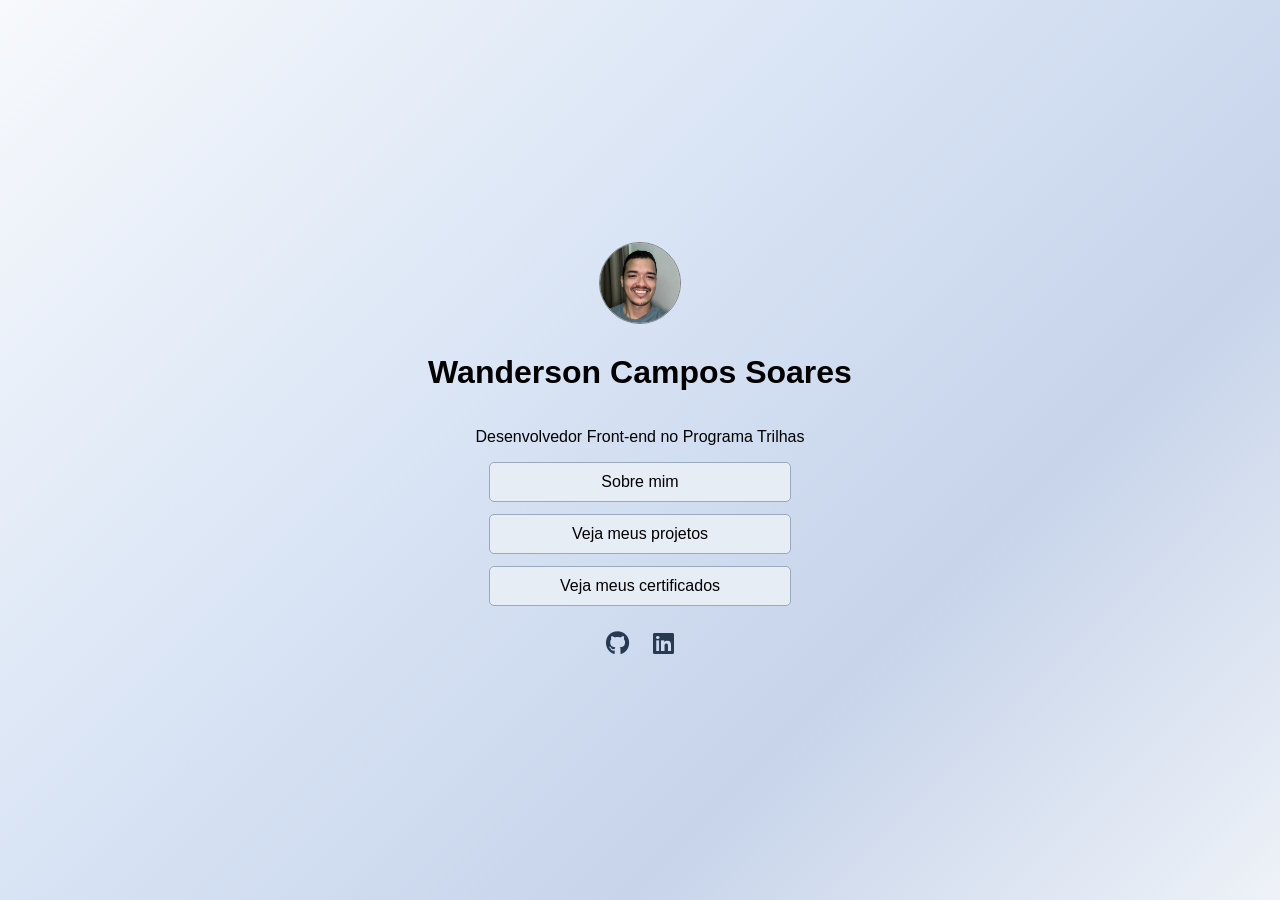
<file: index.html>
<!DOCTYPE html>
<html lang="pt-BR">
<head>
    <meta charset="UTF-8">
    <meta name="viewport" content="width=device-width, initial-scale=1.0">
    <title>Meu Portfólio</title>
    <link rel="stylesheet" href="style.css">
    <link rel="stylesheet" href="https://cdnjs.cloudflare.com/ajax/libs/font-awesome/6.7.2/css/all.min.css">

</head>
<body class="pagina-inicial">
    
    <img src="imagens/perfil.jpg"
     alt="Foto de perfil de Wanderson"
     class="foto-perfil">

    <h1>Wanderson Campos Soares</h1>
    <p>Desenvolvedor Front-end no Programa Trilhas</p>

<nav>
    <a href="sobre.html">Sobre mim</a>
    <a href="projetos.html">Veja meus projetos</a>
    <a href="https://drive.google.com/drive/folders/1-jO_p8kAjBrhwzfWqB0lQCyQIT3-XR3G?usp=sharing"
   target="_blank"
   rel="noopener noreferrer">
    Veja meus certificados
</a>

</nav>

<footer class="redes-sociais">
    <a href="https://github.com/wander3251"
       target="_blank"
       rel="noopener noreferrer"
       aria-label="Meu GitHub">
        <i class="fa-brands fa-github" aria-hidden="true"></i>
    </a>

    <a href="https://www.linkedin.com/in/wandersoncampossoares/"
       target="_blank"
       rel="noopener noreferrer"
       aria-label="Meu LinkedIn">
        <i class="fa-brands fa-linkedin" aria-hidden="true"></i>
    </a>
</footer>

</body>
</html>
</file>
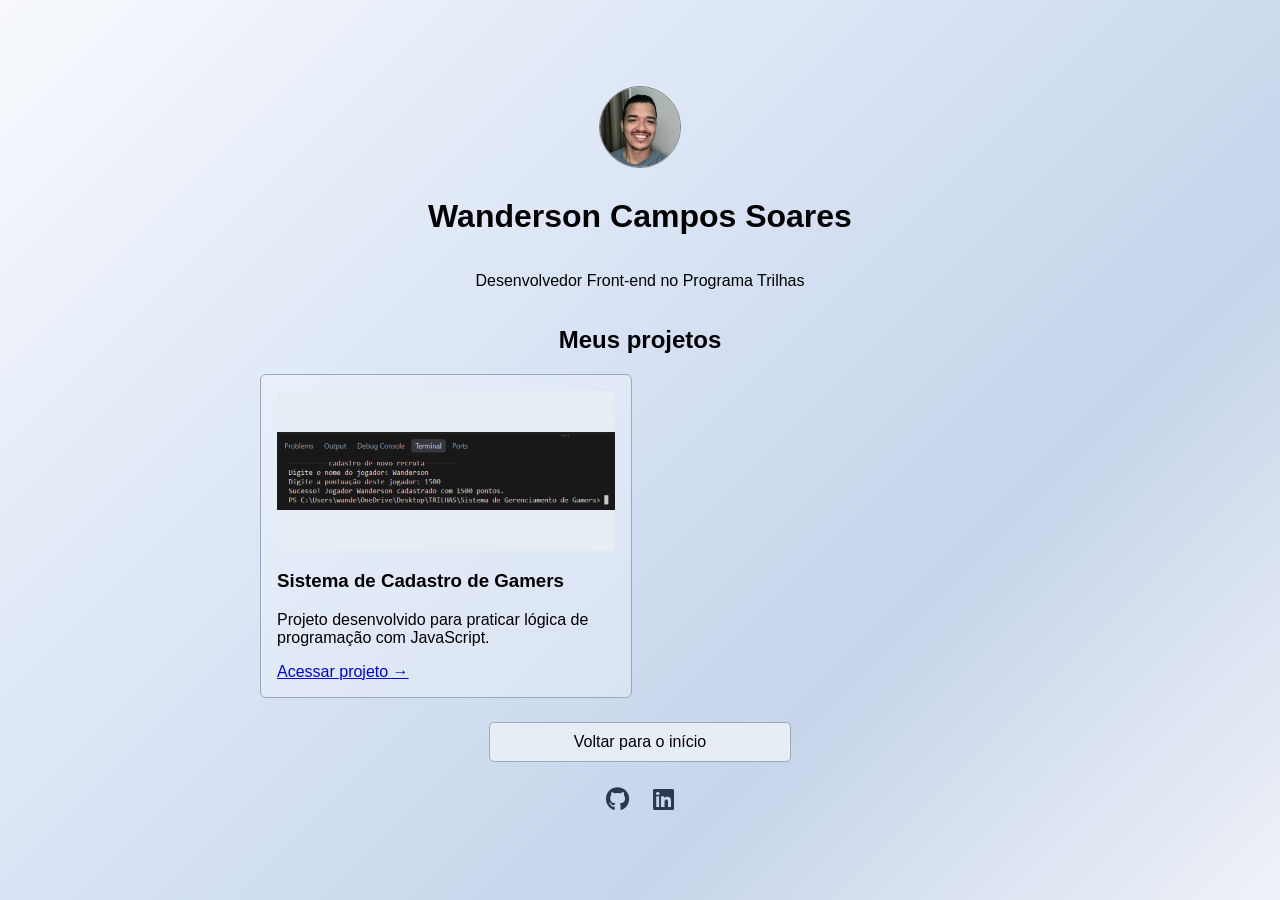
<file: projetos.html>
<!DOCTYPE html>
<html lang="pt-BR">
<head>
    <meta charset="UTF-8">
    <meta name="viewport" content="width=device-width, initial-scale=1.0">
    <title>Meus Projetos</title>
    <link rel="stylesheet" href="https://cdnjs.cloudflare.com/ajax/libs/font-awesome/6.7.2/css/all.min.css">
    <link rel="stylesheet" href="style.css">

</head>
<body class="pagina-projetos">
    
    <img src="imagens/perfil.jpg"
     alt="Foto de perfil de Wanderson"
     class="foto-perfil">

    <h1>Wanderson Campos Soares</h1>

    <p>Desenvolvedor Front-end no Programa Trilhas</p>


<main class="conteudo-projetos">
    <h2>Meus projetos</h2>

    <section class="grade-projetos">

        <article class="card-projeto">
            
    <div class="capa-projeto">
    <img
        src="imagens/cadastro-gamers.png"
        alt="Sistema de Cadastro de Gamers executado no terminal"
    ></div>


            <h3>Sistema de Cadastro de Gamers</h3>

            <p>
                Projeto desenvolvido para praticar
                lógica de programação com JavaScript.
            </p>

            
<a href="https://github.com/wander3251/sistema-cadastro-gamers"
   target="_blank"
   rel="noopener noreferrer">
    Acessar projeto →
</a>

        </article>

    </section>
</main>


    <nav>
        <a href="index.html">Voltar para o início</a>
    </nav>
    
<footer class="redes-sociais">
    <a href="https://github.com/wander3251"
       target="_blank"
       rel="noopener noreferrer"
       aria-label="Meu GitHub">
        <i class="fa-brands fa-github" aria-hidden="true"></i>
    </a>

    <a href="https://www.linkedin.com/in/wandersoncampossoares/"
       target="_blank"
       rel="noopener noreferrer"
       aria-label="Meu LinkedIn">
        <i class="fa-brands fa-linkedin" aria-hidden="true"></i>
    </a>
</footer>

</body>
</html>
</file>
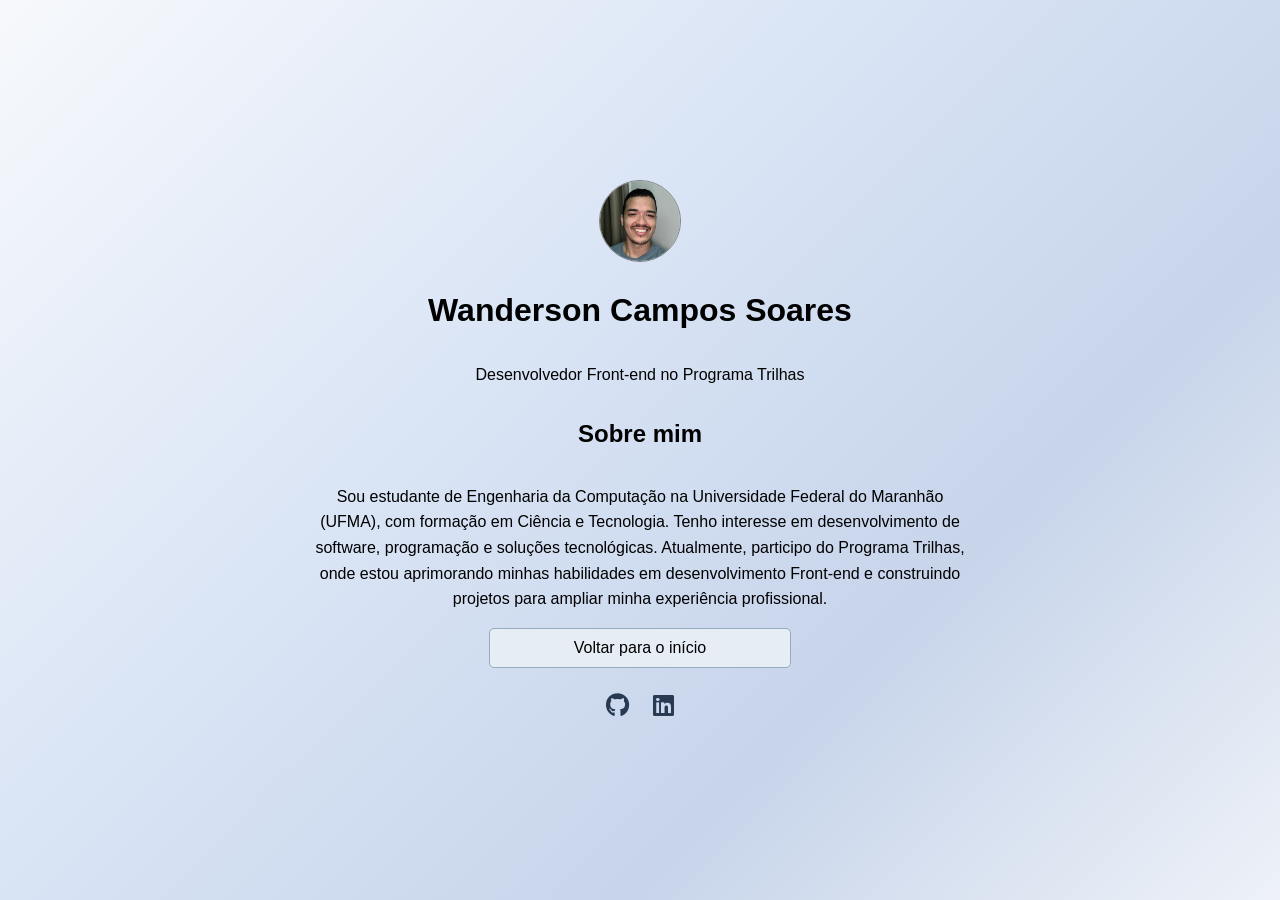
<file: sobre.html>
<!DOCTYPE html>
<html lang="pt-BR">
<head>
    <meta charset="UTF-8">
    <meta name="viewport" content="width=device-width, initial-scale=1.0">
    <title>Sobre mim</title>
    <link rel="stylesheet" href="style.css">
    <link rel="stylesheet" href="https://cdnjs.cloudflare.com/ajax/libs/font-awesome/6.7.2/css/all.min.css">


</head>
<body class="pagina-sobre">
    
    <img src="imagens/perfil.jpg"
     alt="Foto de perfil de Wanderson"
     class="foto-perfil">

    <h1>Wanderson Campos Soares</h1>

    <p>Desenvolvedor Front-end no Programa Trilhas</p>

    <h2>Sobre mim</h2>

    <p class="texto-sobre">
        Sou estudante de Engenharia da Computação na Universidade Federal do Maranhão (UFMA),
         com formação em Ciência e Tecnologia. Tenho interesse em desenvolvimento de software, 
         programação e soluções tecnológicas. Atualmente, participo do Programa Trilhas, 
         onde estou aprimorando minhas habilidades em desenvolvimento Front-end e construindo projetos 
         para ampliar minha experiência profissional.
    </p>

    <nav>
        <a href="index.html">Voltar para o início</a>
    </nav>
    
<footer class="redes-sociais">
    <a href="https://github.com/wander3251"
       target="_blank"
       rel="noopener noreferrer"
       aria-label="Meu GitHub">
        <i class="fa-brands fa-github" aria-hidden="true"></i>
    </a>

    <a href="https://www.linkedin.com/in/wandersoncampossoares/"
       target="_blank"
       rel="noopener noreferrer"
       aria-label="Meu LinkedIn">
        <i class="fa-brands fa-linkedin" aria-hidden="true"></i>
    </a>
</footer>

</body>
</html>
</file>
<file: style.css>
body {
    background-color: #f4f0fa;
    font-family: Arial, sans-serif;
    text-align: center;
}

nav {
    display: flex;
    flex-direction: column;
    align-items: center;
    gap: 12px;
}

nav a {
    width: 335px;
    max-width: 90%;
    padding: 10px 15px;
    background-color: #e7edf5;
    color: black;
    text-decoration: none;
    border: 1px solid #9aa9bb;
    border-radius: 5px;
    box-sizing: border-box;
}

.foto-perfil {
    width: 80px;
    height: 80px;
    border-radius: 50%;
    object-fit: cover;
    border: 1px solid gray;
    display: block;
    margin: 0 auto 8px;
}

.pagina-inicial,
.pagina-sobre,
.pagina-projetos {
    min-height: 100vh;
    margin: 0;

    display: flex;
    flex-direction: column;
    justify-content: center;
    align-items: center;

    
    background: linear-gradient(
    135deg,
    #f7f9fc 0%,
    #d9e4f5 40%,
    #c7d4ea 70%,
    #eef2f8 100%
);

}

.redes-sociais {
    display: flex;
    justify-content: center;
    gap: 24px;
    margin-top: 24px;
}

.redes-sociais a {
    font-size: 24px;
    color: #273a52;
    text-decoration: none;
}

.redes-sociais a:hover {
    color: #1a73e8;
}

.texto-sobre {
    width: 90%;
    max-width: 650px;
    line-height: 1.6;
    text-align: center;
}

.conteudo-projetos {
    width: 90%;
    max-width: 760px;
}

.grade-projetos {
    display: grid;
    grid-template-columns: repeat(2, 1fr);
    gap: 16px;
}

.card-projeto {
    background-color: rgba(255, 255, 255, 0.25);
    border: 1px solid #9aa9bb;
    border-radius: 6px;
    padding: 16px;
    text-align: left;
}


.capa-projeto {
    background-color: #e7edf5;
    height: 160px;
    display: flex;
    justify-content: center;
    align-items: center;
    border-radius: 4px;
    overflow: hidden;
}

.capa-projeto img {
    width: 100%;
    height: 100%;
    object-fit: contain;
    display: block;
}



.pagina-projetos nav {
    margin-top: 24px;
}

@media (max-width: 600px) {

   
.grade-projetos {
    grid-template-columns: minmax(0, 1fr);
}

.card-projeto {
    min-width: 0;
    box-sizing: border-box;
}

.capa-projeto {
    height: 180px;
    overflow: hidden;
}
    .conteudo-projetos {
        width: 90%;
    }

    .pagina-projetos {
        justify-content: flex-start;
        padding: 30px 0;
        box-sizing: border-box;
    }

    .capa-projeto {
        height: 180px;
    }

.pagina-sobre {
    justify-content: flex-start;
    padding: 24px 16px;
    box-sizing: border-box;
}

}
</file>
